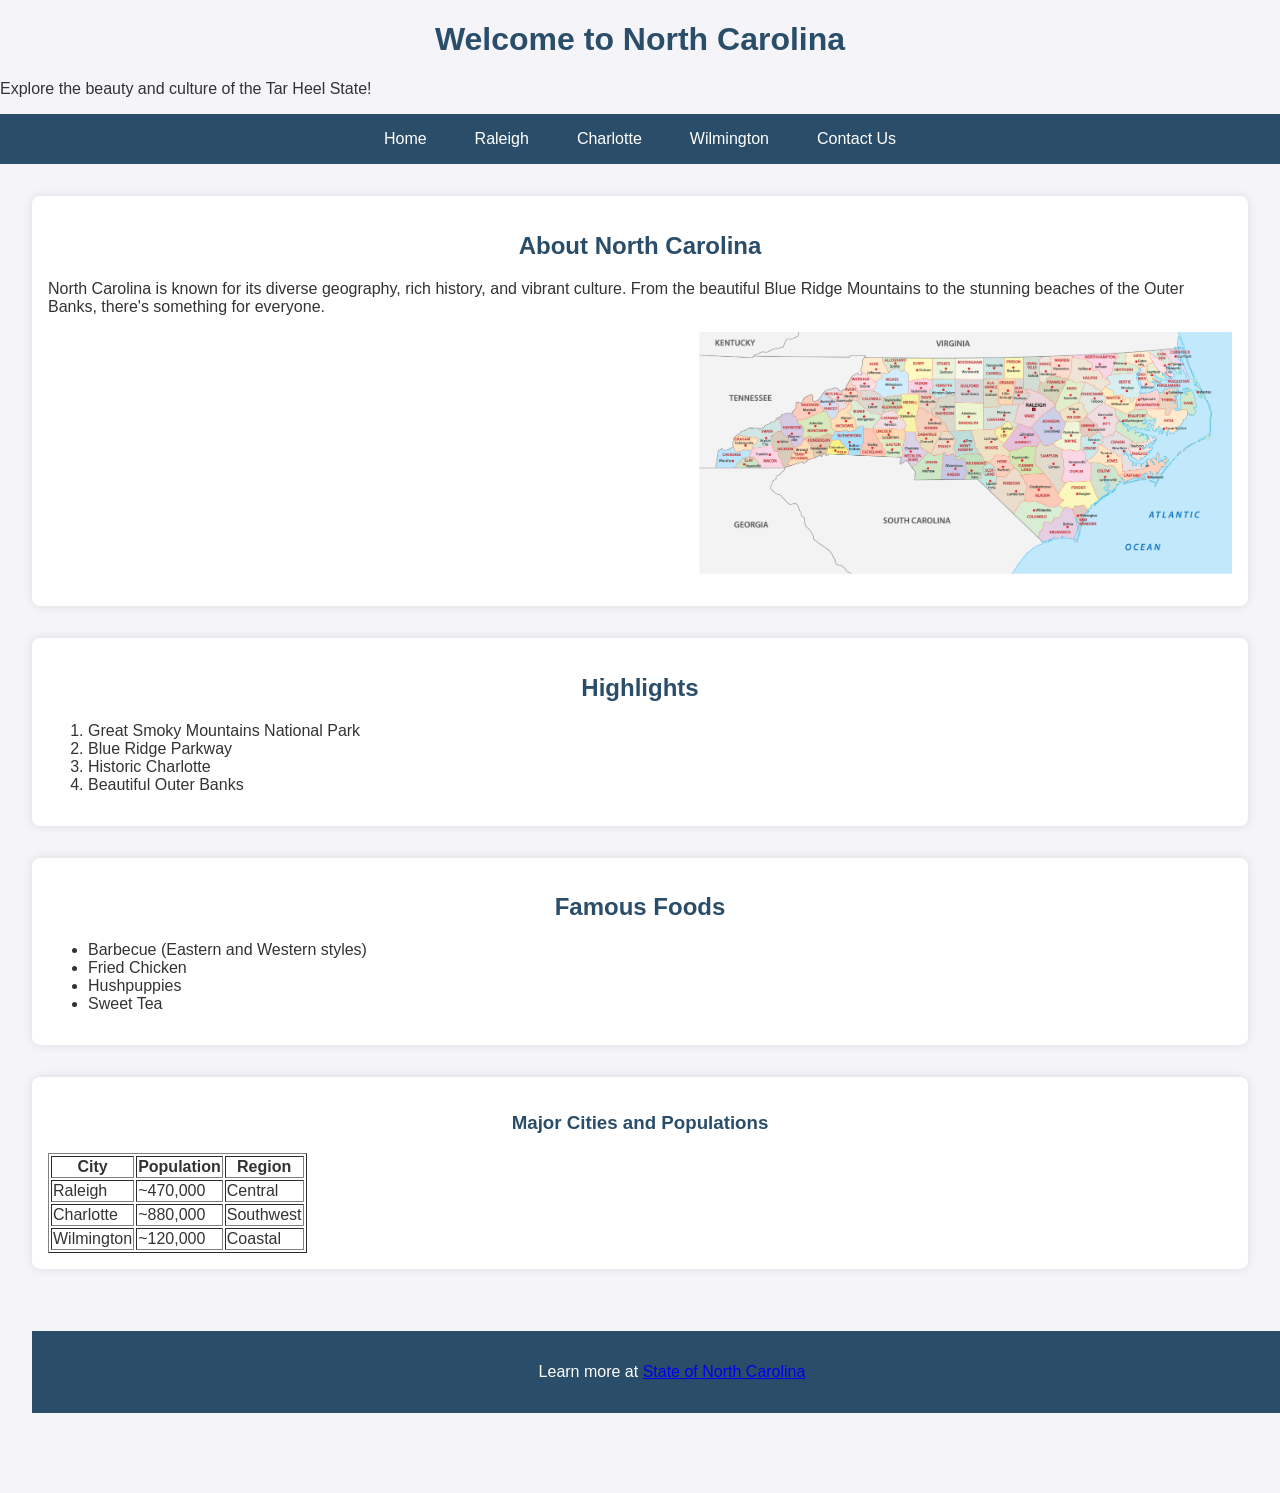
<file: index.html>
<!DOCTYPE html>
<html lang="en">
<head>
    <meta charset="UTF-8">
    <meta name="viewport" content="width=device-width, initial-scale=1.0">
    <title>Welcome to North Carolina</title>
    <link rel="stylesheet" href="styles.css">
</head>
<body>
    <header>
        <h1>Welcome to North Carolina</h1>
        <p>Explore the beauty and culture of the Tar Heel State!</p>
        <nav>
            <ul>
                <li><a href="index.html">Home</a></li>
                <li><a href="capital.html">Raleigh</a></li>
                <li><a href="Charlotte.html">Charlotte</a></li>
                <li><a href="Wilmington.html">Wilmington</a></li>
                <li><a href="contact.html">Contact Us</a></li>
            </ul>
        </nav>
    </header>

    <main>
        <section class="clearfix">
            <h2>About North Carolina</h2>
            <p>North Carolina is known for its diverse geography, rich history, and vibrant culture. From the beautiful Blue Ridge Mountains to the stunning beaches of the Outer Banks, there's something for everyone.</p>
            <img src="images/nc_map.jpg" alt="Map of North Carolina" class="float-right">
        </section>
        <section id="highlights">
            <h2>Highlights</h2>
            <ol>
                <li>Great Smoky Mountains National Park</li>
                <li>Blue Ridge Parkway</li>
                <li>Historic Charlotte</li>
                <li>Beautiful Outer Banks</li>
            </ol>
        </section>
        <section id="Foods">
            <h2>Famous Foods</h2>
            <ul>
                <li>Barbecue (Eastern and Western styles)</li>
                <li>Fried Chicken</li>
                <li>Hushpuppies</li>
                <li>Sweet Tea</li>
            </ul>
        </section>
        <section>
        <h3>Major Cities and Populations</h3>
        <table border="1">
          <thead>
            <tr>
              <th>City</th>
              <th>Population</th>
              <th>Region</th>
            </tr>
          </thead>
          <tbody>
            <tr>
              <td>Raleigh</td>
              <td>~470,000</td>
              <td>Central</td>
            </tr>
            <tr>
              <td>Charlotte</td>
              <td>~880,000</td>
              <td>Southwest</td>
            </tr>
            <tr>
              <td>Wilmington</td>
              <td>~120,000</td>
              <td>Coastal</td>
            </tr>
          </tbody>
        </table>
      </section>
        <footer>
            <p>Learn more at <a href="https://www.nc.gov/" target="_blank">State of North Carolina</a></a> </p>
        </footer>
</body>    
</html>
</file>
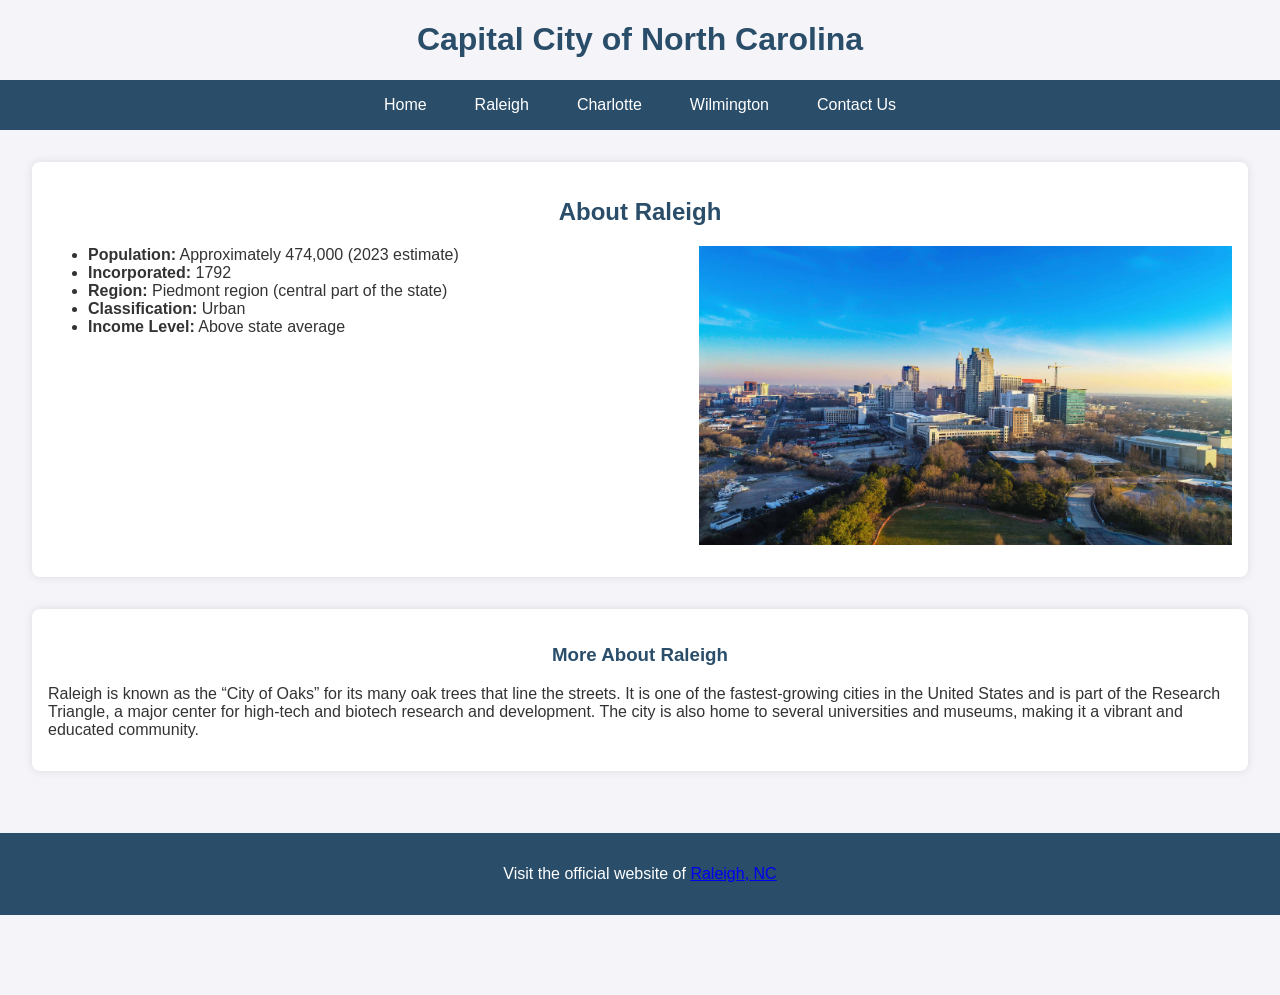
<file: capital.html>
<!DOCTYPE html>
<html lang="en">
<head>
  <meta charset="UTF-8" />
  <meta name="viewport" content="width=device-width, initial-scale=1.0" />
  <title>Capital City – North Carolina</title>
  <link rel="stylesheet" href="styles.css" />
</head>
<body>
  <header>
    <h1>Capital City of North Carolina</h1>
    <nav>
      <ul>
        <li><a href="index.html">Home</a></li>
        <li><a href="capital.html">Raleigh</a></li>
        <li><a href="charlotte.html">Charlotte</a></li>
        <li><a href="wilmington.html">Wilmington</a></li>
        <li><a href="contact.html">Contact Us</a></li>
      </ul>
    </nav>
  </header>

  <main>
    <section class="clearfix">
      
      <h2>About Raleigh</h2>
      <img src="images/capital.jpg" alt="Skyline of Raleigh, North Carolina" class="float-right" />
      <ul>
        <li><strong>Population:</strong> Approximately 474,000 (2023 estimate)</li>
        <li><strong>Incorporated:</strong> 1792</li>
        <li><strong>Region:</strong> Piedmont region (central part of the state)</li>
        <li><strong>Classification:</strong> Urban</li>
        <li><strong>Income Level:</strong> Above state average</li>
      </ul>
    </section>
    
    <section>
      <h3>More About Raleigh</h3>
      <p>Raleigh is known as the “City of Oaks” for its many oak trees that line the streets. It is one of the fastest-growing cities in the United States and is part of the Research Triangle, a major center for high-tech and biotech research and development. The city is also home to several universities and museums, making it a vibrant and educated community.</p>
    </section>
  </main>

  <footer>
    <p>Visit the official website of <a href="https://raleighnc.gov" target="_blank">Raleigh, NC</a></p>
  </footer>
</body>
</html>
</file>
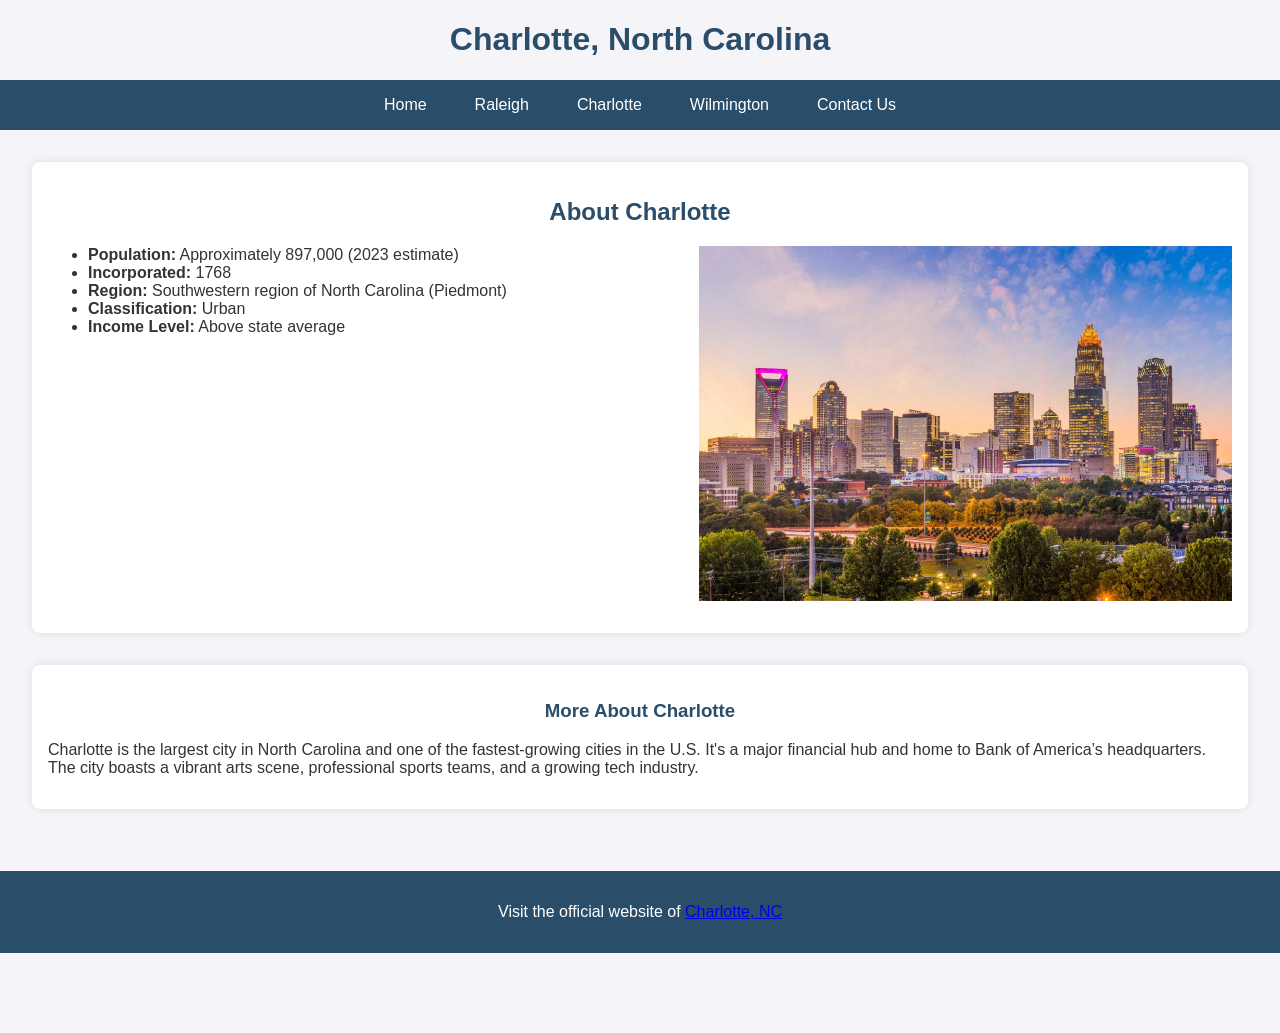
<file: charlotte.html>
<!DOCTYPE html>
<html lang="en">
<head>
  <meta charset="UTF-8" />
  <meta name="viewport" content="width=device-width, initial-scale=1.0" />
  <title>Charlotte – North Carolina</title>
  <link rel="stylesheet" href="styles.css" />
</head>
<body>
  <header>
    <h1>Charlotte, North Carolina</h1>
    <nav>
      <ul>
        <li><a href="index.html">Home</a></li>
        <li><a href="capital.html">Raleigh</a></li>
        <li><a href="charlotte.html">Charlotte</a></li>
        <li><a href="wilmington.html">Wilmington</a></li>
        <li><a href="contact.html">Contact Us</a></li>
      </ul>
    </nav>
  </header>

  <main>
    <section class="clearfix">
      <h2>About Charlotte</h2>
      <img src="images/charlotte.jpg" alt="Downtown Charlotte, North Carolina" class="float-right"/>
      <ul>
        <li><strong>Population:</strong> Approximately 897,000 (2023 estimate)</li>
        <li><strong>Incorporated:</strong> 1768</li>
        <li><strong>Region:</strong> Southwestern region of North Carolina (Piedmont)</li>
        <li><strong>Classification:</strong> Urban</li>
        <li><strong>Income Level:</strong> Above state average</li>
      </ul>
    </section>
    
    <section>
      <h3>More About Charlotte</h3>
      <p>Charlotte is the largest city in North Carolina and one of the fastest-growing cities in the U.S. It's a major financial hub and home to Bank of America’s headquarters. The city boasts a vibrant arts scene, professional sports teams, and a growing tech industry.</p>
    </section>
  </main>

  <footer>
    <p>Visit the official website of <a href="https://charlottenc.gov" target="_blank">Charlotte, NC</a></p>
  </footer>
</body>
</html>
</file>
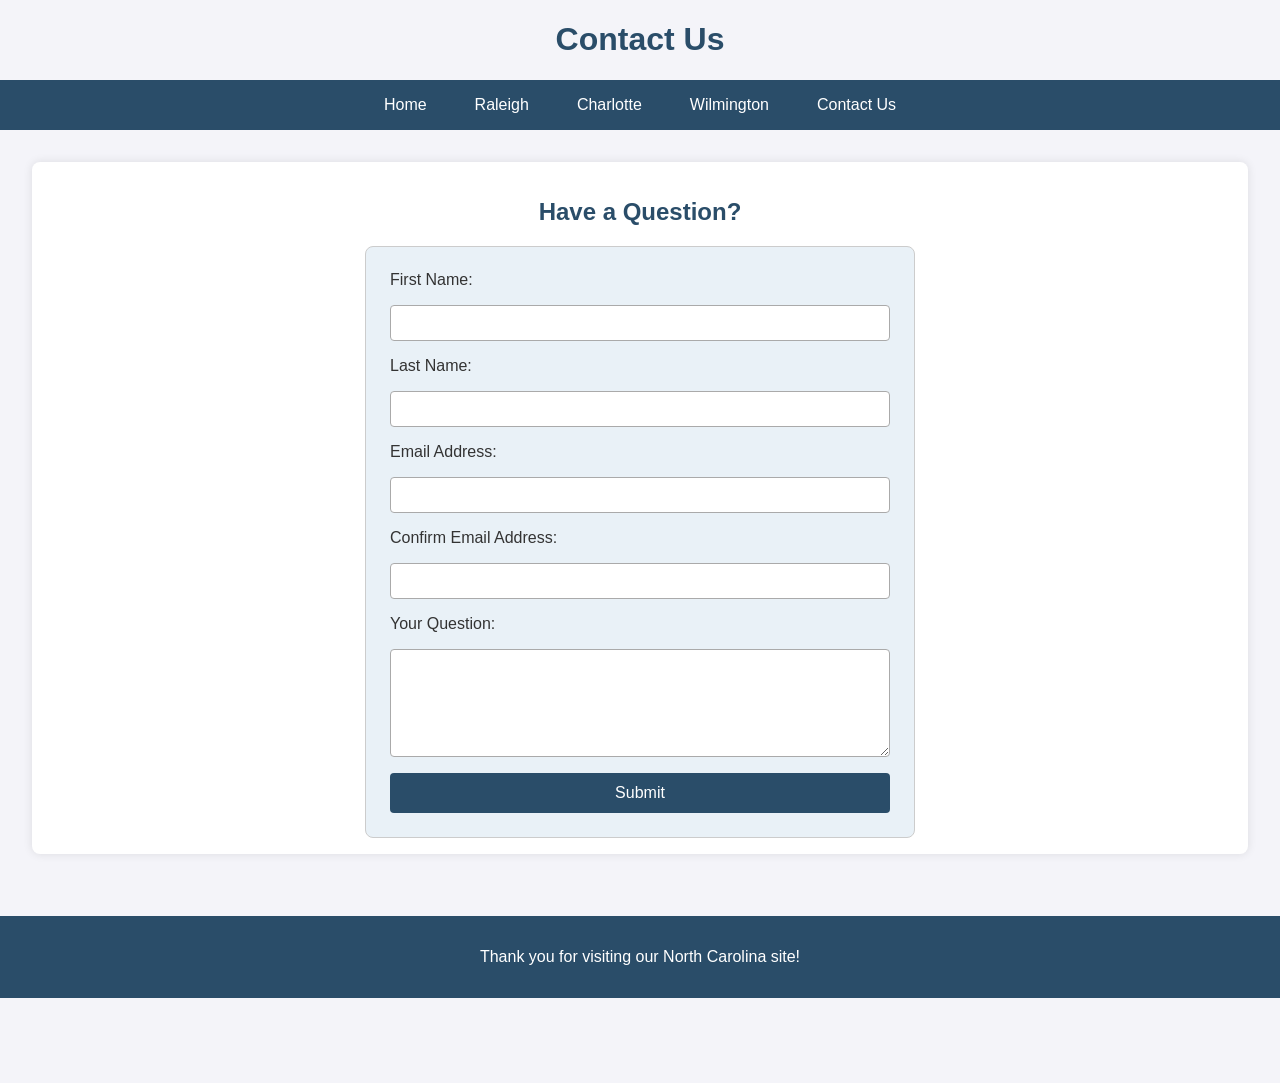
<file: contact.html>
<!DOCTYPE html>
<html lang="en">
<head>
  <meta charset="UTF-8" />
  <meta name="viewport" content="width=device-width, initial-scale=1.0" />
  <title>Contact Us – North Carolina</title>
  <link rel="stylesheet" href="styles.css" />
</head>
<body>
  <header>
    <h1>Contact Us</h1>
    <nav>
      <ul>
        <li><a href="index.html">Home</a></li>
        <li><a href="capital.html">Raleigh</a></li>
        <li><a href="charlotte.html">Charlotte</a></li>
        <li><a href="wilmington.html">Wilmington</a></li>
        <li><a href="contact.html">Contact Us</a></li>
      </ul>
    </nav>
  </header>

  <main>
    <section>
      <h2>Have a Question?</h2>
      <form id="contactForm">
        <label for="firstName">First Name:</label>
        <input type="text" id="firstName" name="firstName" required />

        <label for="lastName">Last Name:</label>
        <input type="text" id="lastName" name="lastName" required />

        <label for="email">Email Address:</label>
        <input type="email" id="email" name="email" required />

        <label for="confirmEmail">Confirm Email Address:</label>
        <input type="email" id="confirmEmail" name="confirmEmail" required />

        <label for="question">Your Question:</label>
        <textarea id="question" name="question" rows="5" required></textarea>

        <button type="submit">Submit</button>
      </form>
    </section>
  </main>

  <footer>
    <p>Thank you for visiting our North Carolina site!</p>
  </footer>

  <script>
    // JavaScript validation for email confirmation
    document.getElementById("contactForm").addEventListener("submit", function (event) {
      const email = document.getElementById("email").value;
      const confirmEmail = document.getElementById("confirmEmail").value;

      if (email !== confirmEmail) {
        alert("Email addresses do not match.");
        event.preventDefault();
      }
    });
  </script>
</body>
</html>
</file>
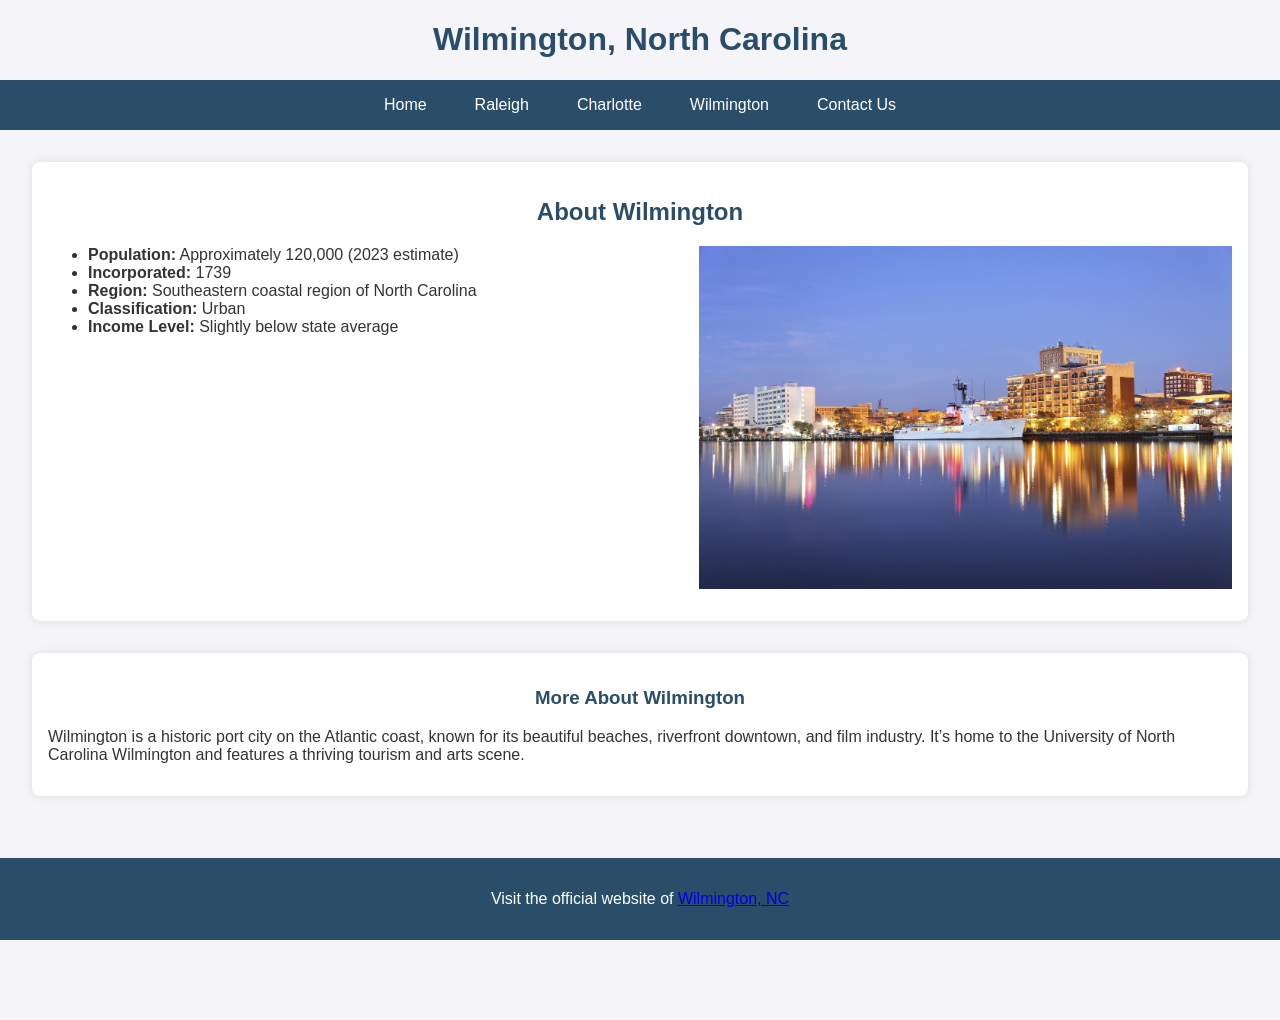
<file: wilmington.html>
<!DOCTYPE html>
<html lang="en">
<head>
  <meta charset="UTF-8" />
  <meta name="viewport" content="width=device-width, initial-scale=1.0" />
  <title>Wilmington – North Carolina</title>
  <link rel="stylesheet" href="styles.css" />
</head>
<body>
  <header>
    <h1>Wilmington, North Carolina</h1>
    <nav>
      <ul>
        <li><a href="index.html">Home</a></li>
        <li><a href="capital.html">Raleigh</a></li>
        <li><a href="charlotte.html">Charlotte</a></li>
        <li><a href="wilmington.html">Wilmington</a></li>
        <li><a href="contact.html">Contact Us</a></li>
      </ul>
    </nav>
  </header>

  <main>
    <section class="clearfix">
      <h2>About Wilmington</h2>
      <img src="images/wilmington.jpg" alt="Riverfront in Wilmington, North Carolina" class="float-right"/>
      <ul>
        <li><strong>Population:</strong> Approximately 120,000 (2023 estimate)</li>
        <li><strong>Incorporated:</strong> 1739</li>
        <li><strong>Region:</strong> Southeastern coastal region of North Carolina</li>
        <li><strong>Classification:</strong> Urban</li>
        <li><strong>Income Level:</strong> Slightly below state average</li>
      </ul>
    </section>
    
    <section>
      <h3>More About Wilmington</h3>
      <p>Wilmington is a historic port city on the Atlantic coast, known for its beautiful beaches, riverfront downtown, and film industry. It’s home to the University of North Carolina Wilmington and features a thriving tourism and arts scene.</p>
    </section>
  </main>

  <footer>
    <p>Visit the official website of <a href="https://www.wilmingtonnc.gov" target="_blank">Wilmington, NC</a></p>
  </footer>
</body>
</html>
</file>
<file: styles.css>
/* 1. Font family declaration */
body {
    font-family: 'Segoe UI', Tahoma, Geneva, Verdana, sans-serif;
    margin: 0;
    padding: 0;
    background-color: #f4f4f9;
    color: #333;
  }
  
  /* Element selector */
  h1, h2, h3 {
    color: #2a4d69;
    text-align: center;
  }
  
  /* Navigation styling */
  nav ul {
    list-style: none;
    display: flex;
    gap: 1rem;
    background-color: #2a4d69;
    padding: 1rem;
    margin: 0;
    justify-content: center;
  }
  
  nav ul li a {
    color: white;
    text-decoration: none;
    padding: 0.5rem 1rem;
    transition: background-color 0.3s ease;
  }
  
  /* 2. Hover pseudo-class for nav links */
  nav ul li a:hover {
    background-color: #4b86b4;
    border-radius: 5px;
  }
  
  /* Main layout */
  main {
    padding: 2rem;
  }
  
  /* Float  */
  img.float-right {
    float: right;
    max-width: 45%; /* Restricts the size of floated images */
    margin-left: 1rem;
    margin-bottom: 1rem;
  }
   img{
    max-width: 100%; /* Responsive images */
    height: auto; /* Maintain aspect ratio */
    display: block;
    margin: 0 auto; /* Center images */
   }
  
  /* 4. Absolute */
  footer {
    position: absolute;
    bottom: 0;
    width: 100%;
    background-color: #2a4d69;
    color: white;
    text-align: center;
    padding: 1rem 0;
  }

  html, body {
    min-height: 100%;
    position: relative;
    margin: 0;
    padding-bottom: 80px; /* Enough space for footer height */
  }
  
  /* 5. Relative positioning */
  section {
    position: relative;
    padding: 1rem;
    background-color: white;
    border-radius: 8px;
    box-shadow: 0 0 10px rgba(0, 0, 0, 0.1);
    margin-bottom: 2rem;
  }
  
  /* Form styling */
  form {
    display: flex;
    flex-direction: column;
    gap: 1rem;
    max-width: 500px;
    margin: auto;
  }
  
  /* Input fields */
  input[type="text"],
  input[type="email"],
  textarea {
    padding: 0.5rem;
    border: 1px solid #aaa;
    border-radius: 4px;
    font-size: 1rem;
  }
  
  /* Submit button */
  button {
    padding: 0.7rem;
    background-color: #2a4d69;
    color: white;
    border: none;
    border-radius: 4px;
    font-size: 1rem;
    cursor: pointer;
  }
  
  /* Class selector used twice on the same page */
  .card {
    border: 1px solid #ccc;
    padding: 1rem;
    margin: 1rem 0;
    background-color: #fff;
    border-radius: 5px;
  }
  
  /* ID selector */
  #contactForm {
    background-color: #e9f1f7;
    padding: 1.5rem;
    border: 1px solid #ccc;
    border-radius: 8px;
  }
  /* Clearfix utility to contain floated elements */
.clearfix::after {
    content: "";
    display: table;
    clear: both;
  }
  @media screen and (max-width: 768px) {
    /* Adjusting navigation for mobile */
    nav ul {
      flex-direction: column;
      align-items: center;
    }
    img.float-right {
        float: none; /* Remove float on mobile */
        display: block;
        width: 80%; /* Make the image wider */
        margin: 0 auto; /* Center the image */
      }
  }
</file>
